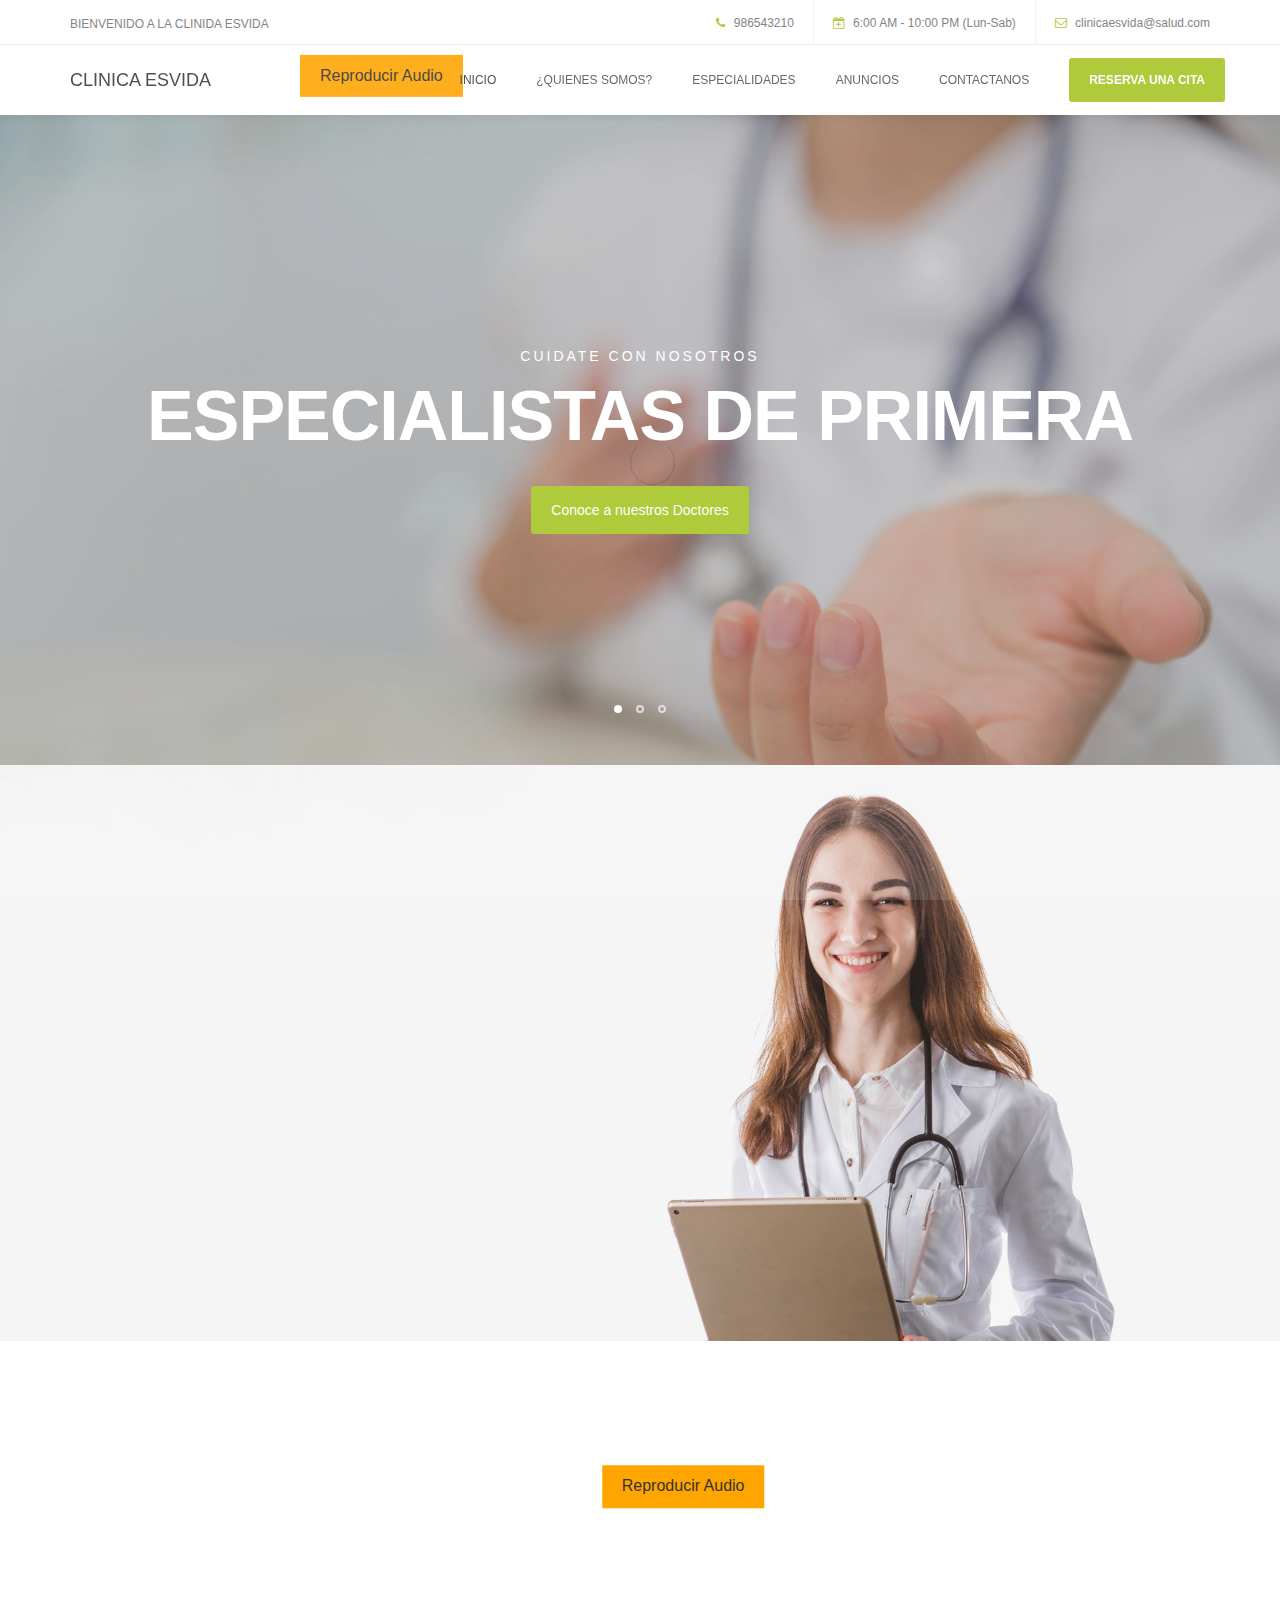
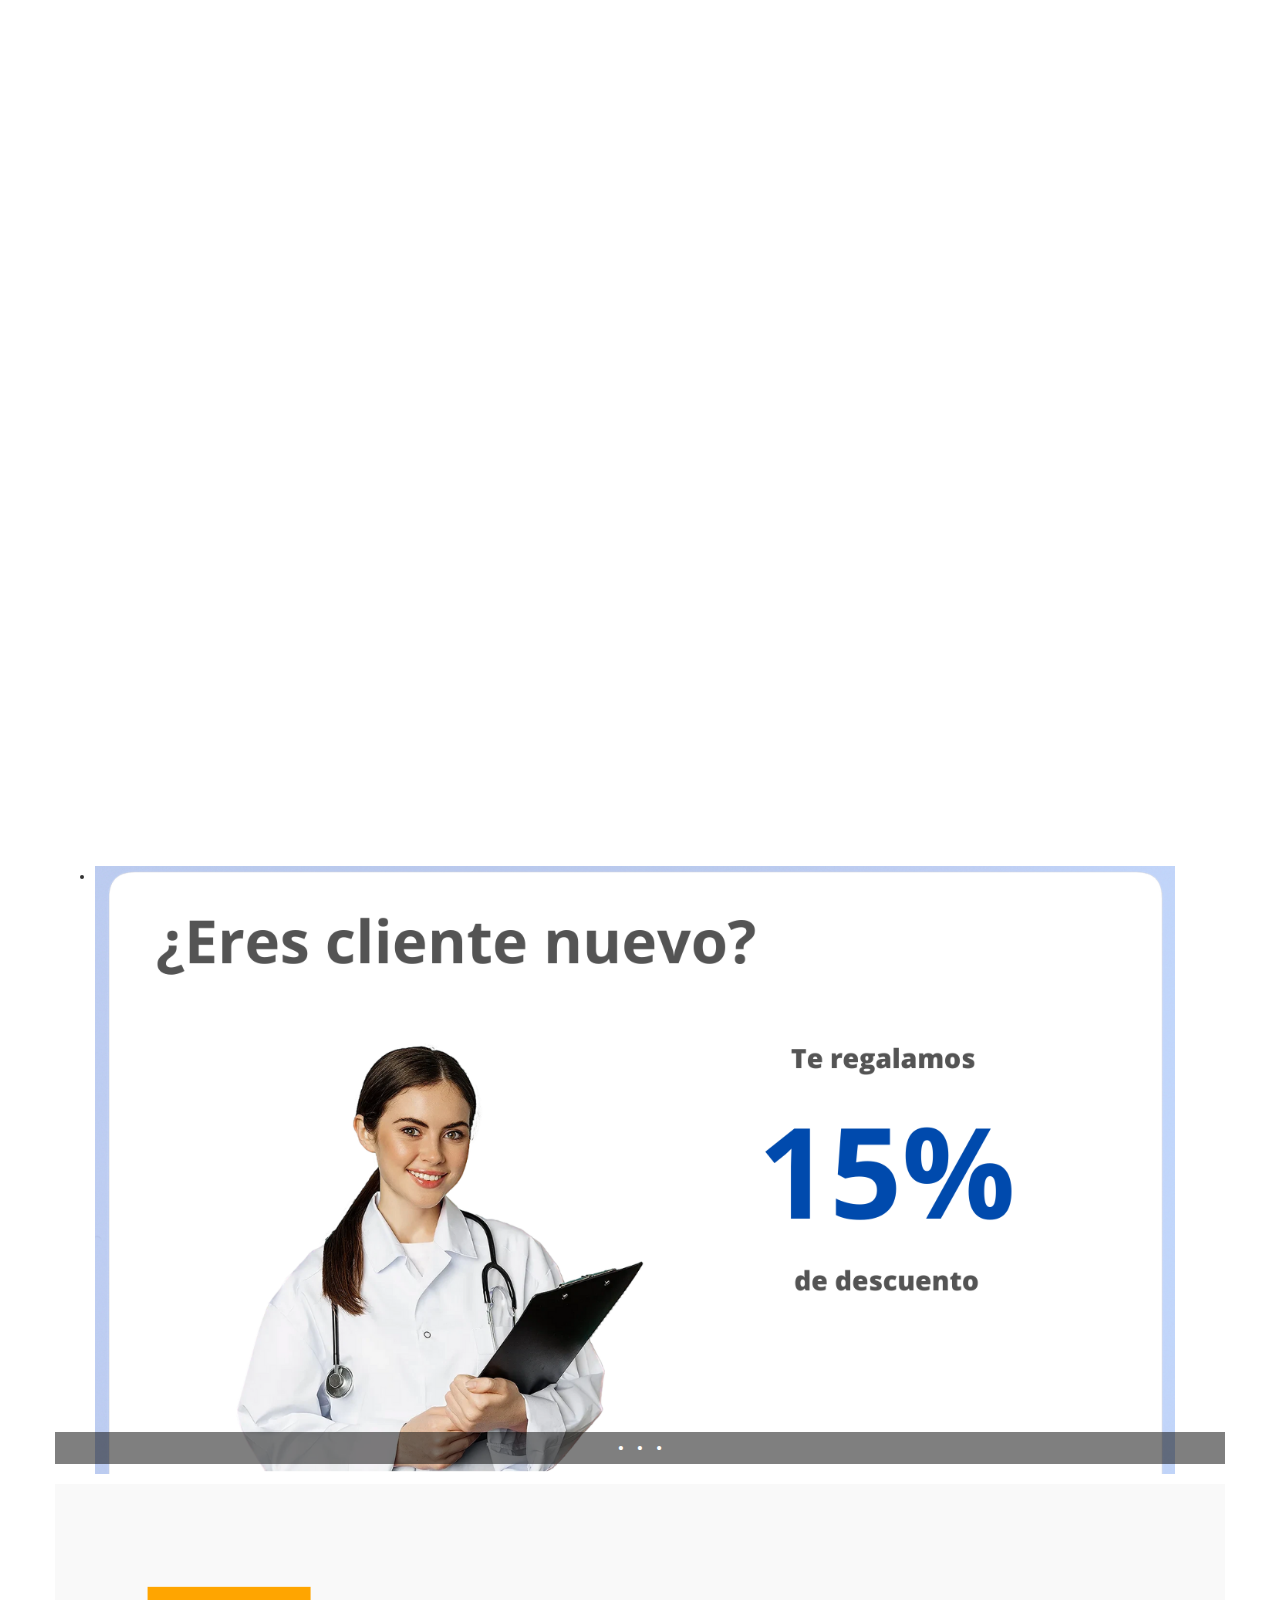
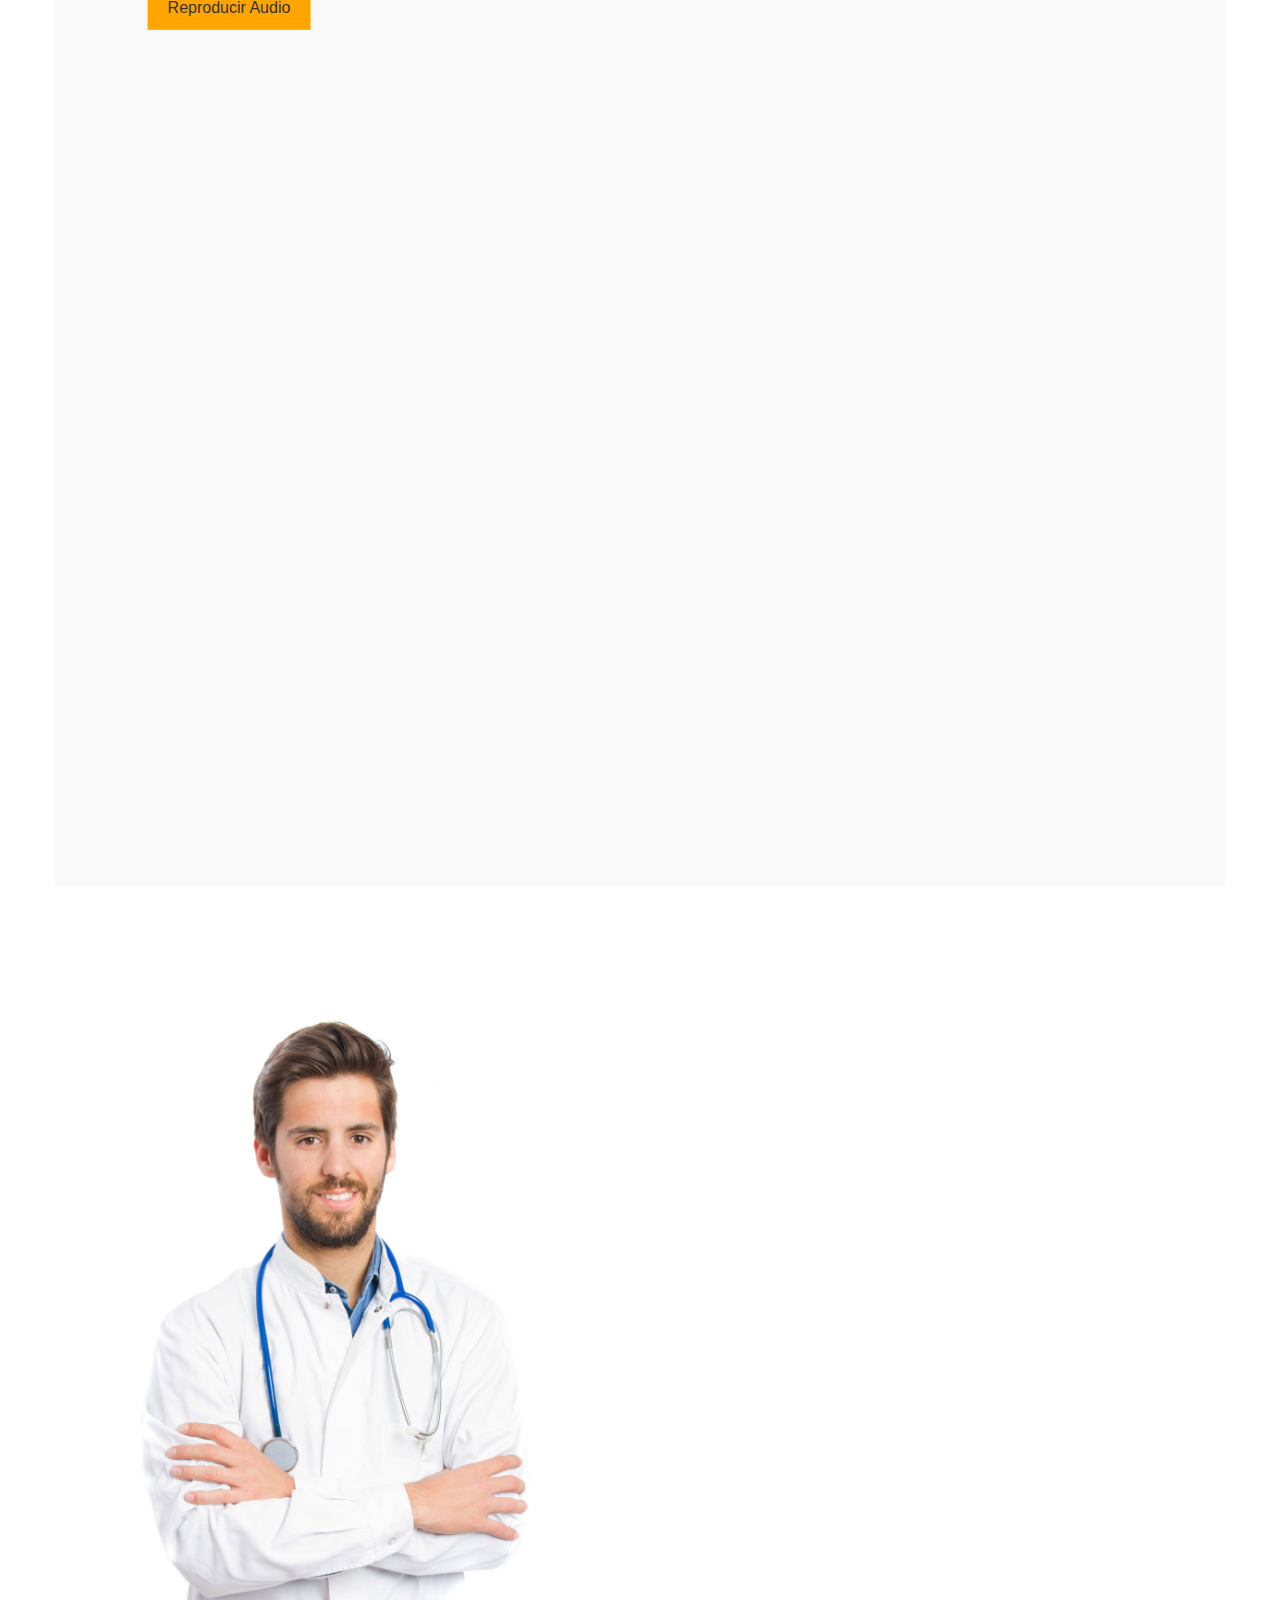
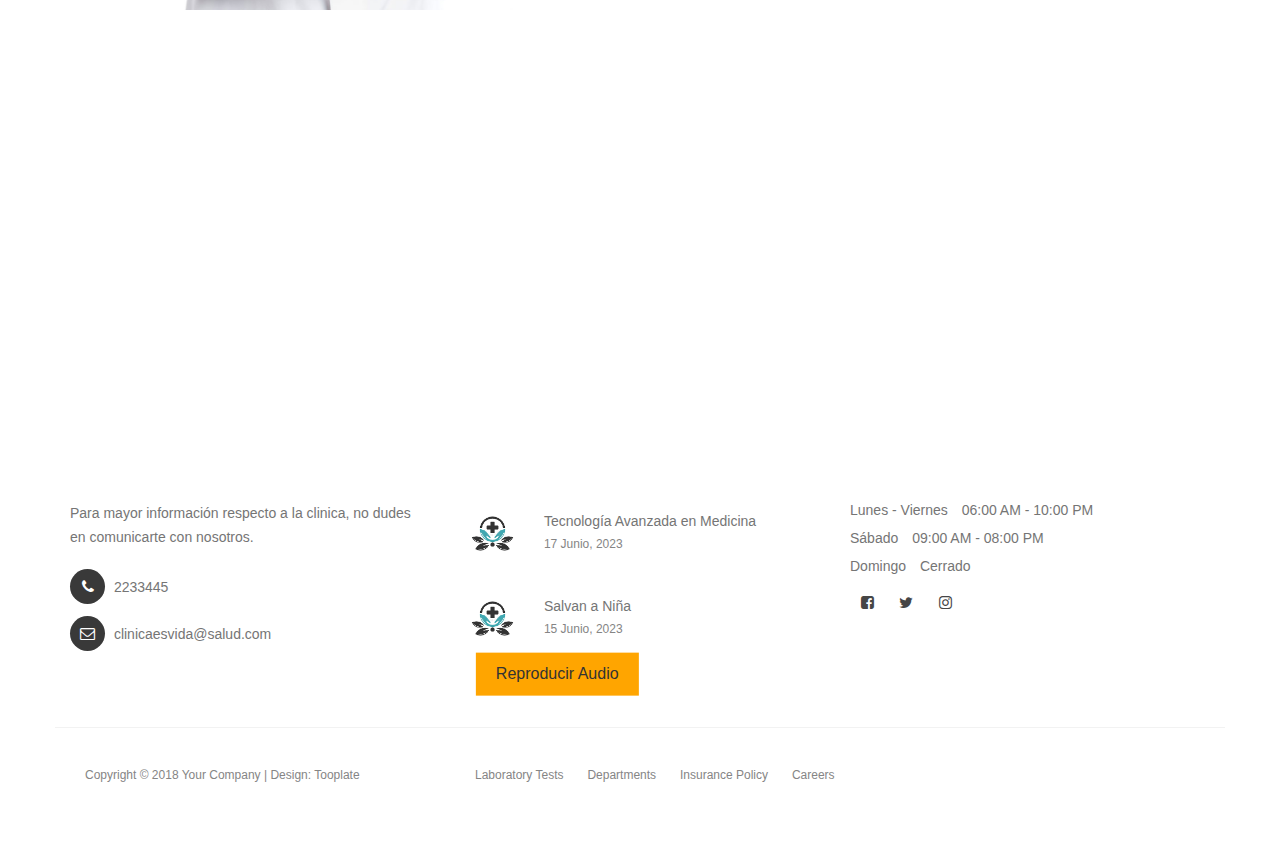
<file: index.html>
<!DOCTYPE html>
<html lang="en">
<head>

     
     <title>CLINICA ESVIDA</title>

     <meta charset="UTF-8">
     <meta http-equiv="X-UA-Compatible" content="IE=Edge">
     <meta name="description" content="">
     <meta name="keywords" content="">
     <meta name="author" content="Tooplate">
     <meta name="viewport" content="width=device-width, initial-scale=1, maximum-scale=1">

     <link rel="stylesheet" href="css/bootstrap.min.css">
     <link rel="stylesheet" href="css/font-awesome.min.css">
     <link rel="stylesheet" href="css/animate.css">
     <link rel="stylesheet" href="css/owl.carousel.css">
     <link rel="stylesheet" href="css/owl.theme.default.min.css">

     <!-- MAIN CSS -->
     <link rel="stylesheet" href="css/tooplate-style.css">
     <link rel="stylesheet" href="css/slideS.css">

     
    <!-- Google tag (gtag.js) -->
<script async src="https://www.googletagmanager.com/gtag/js?id=G-5SMMHBLYCR"></script>
<script>
  window.dataLayer = window.dataLayer || [];
  function gtag(){dataLayer.push(arguments);}
  gtag('js', new Date());

  gtag('config', 'G-5SMMHBLYCR');
</script>

</head>
<body id="top" data-spy="scroll" data-target=".navbar-collapse" data-offset="50">

     <!-- PRE LOADER -->
     <section class="preloader">
          <div class="spinner">

               <span class="spinner-rotate"></span>
               
          </div>
     </section>


     <!-- HEADER -->
     <header>
          <div class="container">
               <div class="row">

                    <div class="col-md-4 col-sm-5">
                         <p>BIENVENIDO A LA CLINIDA ESVIDA</p>
                    </div>
                         
                    <div class="col-md-8 col-sm-7 text-align-right">
                         <span class="phone-icon"><i class="fa fa-phone"></i> 986543210</span>
                         <span class="date-icon"><i class="fa fa-calendar-plus-o"></i> 6:00 AM - 10:00 PM (Lun-Sab)</span>
                         <span class="email-icon"><i class="fa fa-envelope-o"></i> <a href="#">clinicaesvida@salud.com</a></span>
                    </div>

               </div>
          </div>
     </header>


     <!-- MENU -->
     <section class="navbar navbar-default navbar-static-top" role="navigation">
          <div class="container">

               <div class="navbar-header">
                    <button class="navbar-toggle" data-toggle="collapse" data-target=".navbar-collapse">
                         <span class="icon icon-bar"></span>
                         <span class="icon icon-bar"></span>
                         <span class="icon icon-bar"></span>
                    </button>

                    <!-- lOGO TEXT HERE -->
                    <a href="index2.html" class="navbar-brand">CLINICA ESVIDA</a>
                    <button class="audio-button1" onclick="toggleAudio('audio1')">Reproducir Audio</button>
     <audio id="audio1" src="Audios/audio3.mp3"></audio>
      <script>
        function toggleAudio(audioId) {
            var audio = document.getElementById(audioId);
            
            if (audio.paused) {
                audio.play();
            } else {
                audio.pause();
            }
        }
    </script>
     <style>
        .audio-button1 {
            padding: 10px 20px;
            font-size: 16px;
            background-color: orange;
            border: none;
            cursor: pointer;
            position: absolute;
            top: -5%;
            left: 5%;
            transform: translate(+145%, +30%);

        }
    </style>
               </div>
                
               <!-- MENU LINKS -->
               <div class="collapse navbar-collapse">
                    <ul class="nav navbar-nav navbar-right">
                         <li><a href="#top" class="smoothScroll">INICIO</a></li>
                         <li><a href="#about" class="smoothScroll">¿QUIENES SOMOS?</a></li>
                         <li><a href="#team" class="smoothScroll">ESPECIALIDADES</a></li>
                         <li><a href="#news" class="smoothScroll">ANUNCIOS</a></li>
                         <li><a href="#google-map" class="smoothScroll">CONTACTANOS</a></li>
                         <li class="appointment-btn"><a href="#appointment">RESERVA UNA CITA</a></li>
                    </ul>
               </div>

          </div>
     </section>


     <!-- HOME -->
     <section id="home" class="slider" data-stellar-background-ratio="0.5">
          <div class="container">
               <div class="row">

                         <div class="owl-carousel owl-theme">
                              <div class="item item-first">
                                   <div class="caption">
                                        <div class="col-md-offset-1 col-md-10">
                                             <h3>CUIDATE CON NOSOTROS</h3>
                                             <h1>ESPECIALISTAS DE PRIMERA</h1>
                                             <a href="#team" class="section-btn btn btn-default smoothScroll">Conoce a nuestros Doctores</a>
                                        </div>
                                   </div>
                              </div>

                              <div class="item item-second">
                                   <div class="caption">
                                        <div class="col-md-offset-1 col-md-10">
                                             <h3>TU MEJOR OPCION</h3>
                                             <h1>CLINICA ESVIDA</h1>
                                             <a href="#about" class="section-btn btn btn-default btn-gray smoothScroll">Sobre Nosotros</a>
                                        </div>
                                   </div>
                              </div>

                              <div class="item item-third">
                                   <div class="caption">
                                        <div class="col-md-offset-1 col-md-10">
                                             <h3>¿TIENES ALGUNA DUDA?</h3>
                                             <h1>ENTÉRATE CON NOSOTROS</h1>
                                             <a href="#news" class="section-btn btn btn-default btn-blue smoothScroll">ANUNCIOS</a>
                                        </div>
                                   </div>
                              </div>
                         </div>

               </div>
          </div>
     </section>


     <!-- ABOUT -->
     
     <section id="about">
          <div class="container">
               <div class="row">

                    <div class="col-md-6 col-sm-6">
                         <div class="about-info">
                              <h2 class="wow fadeInUp" data-wow-delay="0.6s">BIENVENIDO A LA <br> CLINICA ESVIDA</h2>
                              <div class="wow fadeInUp" data-wow-delay="0.8s">
                                   <p>La Clinica ESVIDA es una de las mejores clínicas del país y se encuentra a su disposición para antenderlo ante cualquier problema de salud que pueda tener usted o su familia.</p>
                                   <p>Además contamos con doctores especializados para brindar una mejor atención.</p>
                                   <button class="audio-button2" onclick="toggleAudio('audio2')">Reproducir Audio</button>
                                   <audio id="audio2" src="Audios/audio4.mp3"></audio>
                                    <script>
                                      function toggleAudio(audioId) {
                                          var audio = document.getElementById(audioId);
                                          
                                          if (audio.paused) {
                                              audio.play();
                                          } else {
                                              audio.pause();
                                          }
                                      }
                                  </script>
                                   <style>
                                      .audio-button2 {
                                          padding: 10px 20px;
                                          font-size: 16px;
                                          background-color: orange;
                                          border: none;
                                          cursor: pointer;
                                          position: absolute;
                                          top: -10%;
                                          left: 10%;
                                          transform: translate(-35%, +370%);
                                      }
                              
                                  </style>
                              </div>
                         </div>
                    </div>
                    
               </div>
          </div>
     </section>


     <!-- ESPECIALIDADES -->
     <section id="team" data-stellar-background-ratio="1">
          <div class="container">
               <div class="row">

                    <div class="col-md-6 col-sm-6">
                         <div class="about-info">
                              <h2 class="wow fadeInUp" data-wow-delay="0.1s">ESPECIALIDADES</h2>
                         </div>
                         <button class="audio-button3" onclick="toggleAudio('audio3')">Reproducir Audio</button>
     <audio id="audio3" src="Audios/audio5.mp3"></audio>
      <script>
        function toggleAudio(audioId) {
            var audio = document.getElementById(audioId);
            
            if (audio.paused) {
                audio.play();
            } else {
                audio.pause();
            }
        }
    </script>
     <style>
        .audio-button3 {
            padding: 10px 20px;
            font-size: 16px;
            background-color: orange;
            border: none;
            cursor: pointer;
            position: absolute;
            top: -10%;
            left: 10%;
            transform: translate(+300%, +80%);
        }

    </style>
                    </div>

                    <div class="clearfix"></div>

                    <div class="col-md-4 col-sm-6">
                         <div class="team-thumb wow fadeInUp" data-wow-delay="0.2s">
                              <img src="images/cardiologia.jpg" class="img-responsive" alt="">

                                   <div class="team-info">
                                        <h3>CARDIOLOGIA</h3>
                                        <p>Dr. Juan López</p>
                                        <div class="team-contact-info">
                                             <p><i class="fa fa-phone"></i> 987654321</p>
                                             <p><i class="fa fa-envelope-o"></i> <a href="#">juanlopez@clinicaesvida.com</a></p>
                                        </div>
                                        <!--<ul class="social-icon">
                                             <li><a href="#" class="fa fa-linkedin-square"></a></li>
                                             <li><a href="#" class="fa fa-envelope-o"></a></li>
                                        </ul>-->
                                   </div>

                         </div>
                    </div>

                    <div class="col-md-4 col-sm-6">
                         <div class="team-thumb wow fadeInUp" data-wow-delay="0.4s">
                              <img src="images/pediatria.jpg" class="img-responsive" alt="">

                                   <div class="team-info">
                                        <h3>PEDIATRIA</h3>
                                        <p>Dra. Carmen López</p>
                                        <div class="team-contact-info">
                                             <p><i class="fa fa-phone"></i> 987654322</p>
                                             <p><i class="fa fa-envelope-o"></i> <a href="#">carmenlopez@clinicaesvida.com</a></p>
                                        </div>
                                        <!--<ul class="social-icon">
                                             <li><a href="#" class="fa fa-facebook-square"></a></li>
                                             <li><a href="#" class="fa fa-envelope-o"></a></li>
                                             <li><a href="#" class="fa fa-flickr"></a></li>
                                        </ul>-->
                                        
                                   </div>

                         </div>
                    </div>

                    <div class="col-md-4 col-sm-6">
                         <div class="team-thumb wow fadeInUp" data-wow-delay="0.6s">
                              <img src="images/odontologia.jpg" class="img-responsive" alt="">

                                   <div class="team-info">
                                        <h3>ODONTOLOGIA</h3>
                                        <p>Dra. Andrea López</p>
                                        <div class="team-contact-info">
                                             <p><i class="fa fa-phone"></i> 987654323</p>
                                             <p><i class="fa fa-envelope-o"></i> <a href="#">andrealopez@clinicaesvida.com</a></p>
                                        </div>
                                        <!--<ul class="social-icon">
                                             <li><a href="#" class="fa fa-twitter"></a></li>
                                             <li><a href="#" class="fa fa-envelope-o"></a></li>
                                        </ul>-->
                                   </div>

                         </div>
                    </div>
                    
               </div>
          </div>
     </section>



<!--PROMOCIONES-->

          <div class="container">
               <div class="row">

                    <div class="col-md-12 col-sm-12">
                         <!-- SECTION TITLE -->
                         <div class="section-title wow fadeInUp" data-wow-delay="0.1s">
                              <h2>PROMOCIONES</h2>
                         </div>
                    </div>

          <div class="wrapperS">
               <div class="sliderS" id="slider">
                     <ul class="slidesS">
                      <li class="slideS" id="slide1">
                          <a href="#">
                            <img src="images/prom1.png" alt="photo 1">
                          </a>
                      </li>
                     <li class="slideS" id="slide2">
                          <a href="#">
                            <img src="images/prom2.jpg" alt="photo 2">
                          </a>
                      </li>
                     <li class="slideS" id="slide3">
                          <a href="#">
                            <img src="images/prom3.jpg" alt="photo 3">
                          </a>
                     </li>
                     <li class="slideS">
                          <a href="#">
                          <img src="images/prom1.png" alt="photo 1">
                          </a>
                     </li>
                    </ul>
                    <ul class="sliderS-controlerS">
                         <li><a href="#slide1">&bullet;</a></li>
                         <li><a href="#slide2">&bullet;</a></li>
                         <li><a href="#slide3">&bullet;</a></li>
                    </ul>
               </div>
          </div>




     <!-- NEWS // ANUNCIOS-->
     <section id="news" data-stellar-background-ratio="2.5">
          <div class="container">
               <div class="row">

                    <div class="col-md-12 col-sm-12">
                         <!-- SECTION TITLE -->
                         <div class="section-title wow fadeInUp" data-wow-delay="0.1s">
                              <h2>ANUNCIOS</h2>

                         </div>
                         <button class="audio-button4" onclick="toggleAudio('audio4')">Reproducir Audio</button>
     <audio id="audio4" src="Audios/audio6.mp3"></audio>
      <script>
        function toggleAudio(audioId) {
            var audio = document.getElementById(audioId);
            
            if (audio.paused) {
                audio.play();
            } else {
                audio.pause();
            }
        }
    </script>
     <style>
        .audio-button4 {
            padding: 10px 20px;
            font-size: 16px;
            background-color: orange;
            border: none;
            cursor: pointer;
            position: absolute;
            top: -10%;
            left: 10%;
            transform: translate(-15%, +30%);
        }

    </style>
                    </div>

                    <div class="col-md-4 col-sm-6">
                         <!-- NEWS THUMB -->
                         <div class="news-thumb wow fadeInUp" data-wow-delay="0.4s">
                              <a href="news-detail.html">
                                   <img src="images/anuncio1.jpg" class="img-responsive" alt="">
                              </a>
                              <div class="news-info">
                                   <span>10 Junio, 2023</span>
                                   <h3><a href="news-detail.html">ESVIDA: médicos salvan a bebé que nació con raras malformaciones en el corazón.</a></h3>
                                   <p>Una bebé chiclayana que nació con un conjunto de malformaciones cardíacas complejas 
                                        y fue intervenida a los 17 días de nacida. Tras dos meses internada, la paciente volvió a estar junto a su familia.</p>
                                   <div class="author">
                                        <img src="images/logo.png" class="img-responsive" alt="">
                                        <div class="author-info">
                                             <h5>Jorge Meza</h5>
                                             <p>Médico Principal</p>
                                        </div>
                                   </div>
                              </div>
                         </div>
                    </div>

                    <div class="col-md-4 col-sm-6">
                         <!-- NEWS THUMB -->
                         <div class="news-thumb wow fadeInUp" data-wow-delay="0.6s">
                              <a href="news-detail.html">
                                   <img src="images/anuncio2.jpg" class="img-responsive" alt="">
                              </a>
                              <div class="news-info">
                                   <span>12 Junio, 2023</span>
                                   <h3><a href="news-detail.html">Médicos de la Clínica ESVIDA realizan operaciones complejas con neuronavegador</a></h3>
                                   <p>Especialistas del servicio Neurocirugía de la Clínica ESVIDA le devolvieron calidad de vida a dos pacientes que se encontraban en alto riesgo.</p>
                                   <div class="author">
                                        <img src="images/logo.png" class="img-responsive" alt="">
                                        <div class="author-info">
                                             <h5>Camilo Tovar</h5>
                                             <p>Neurocirujano Principal</p>
                                        </div>
                                   </div>
                              </div>
                         </div>
                    </div>

                    <div class="col-md-4 col-sm-6">
                         <!-- NEWS THUMB -->
                         <div class="news-thumb wow fadeInUp" data-wow-delay="0.8s">
                              <a href="news-detail.html">
                                   <img src="images/anuncio3.jpg" class="img-responsive" alt="">
                              </a>
                              <div class="news-info">
                                   <span>15 Junio, 2023</span>
                                   <h3><a href="news-detail.html">La Libertad: especialistas de la Clínica ESVIDA salvan la vida a padre de familia que sufrió infarto</a></h3>
                                   <p>Médicos especialistas en cardiología de la Clínica ESVIDA , salvaron la vida a J.S.D, 
                                        un paciente de 50 años, que llegó con un cuadro de paro de miocardio con elevación del segmento ST.</p>
                                   <div class="author">
                                        <img src="images/logo.png" class="img-responsive" alt="">
                                        <div class="author-info">
                                             <h5>Carlos Lino</h5>
                                             <p>Cardiólogo</p>
                                        </div>
                                   </div>
                              </div>
                         </div>
                    </div>

               </div>
          </div>
     </section>


     <!-- RESERVAR UNA CITA -->
     <section id="appointment" data-stellar-background-ratio="3">
          <div class="container">
               <div class="row">

                    <div class="col-md-6 col-sm-6">
                         <img src="images/appointment-image.jpg" class="img-responsive" alt="">
                    </div>

                    <div class="col-md-6 col-sm-6">
                         <!-- CONTACT FORM HERE -->
                         <form id="appointment-form" role="form" method="post" action="#">

                              <!-- SECTION TITLE -->
                              <div class="section-title wow fadeInUp" data-wow-delay="0.4s">
                                   <h2>RESERVA UNA CITA</h2>
                                   <button1 class="audio-button5" onclick="toggleAudio('audio5')">Reproducir Audio</button1>
     <audio id="audio5" src="Audios/audio7.mp3"></audio>
      <script>
        function toggleAudio(audioId) {
            var audio = document.getElementById(audioId);
            
            if (audio.paused) {
                audio.play();
            } else {
                audio.pause();
            }
        }
    </script>
     <style>
        .audio-button5 {
            padding: 10px 20px;
            font-size: 16px;
            background-color: orange;
            border: none;
            cursor: pointer;
            position: absolute;
            top: -10%;
            left: 10%;
            transform: translate(-190%, +30%);
        }

    </style>

                              </div>

                              <div class="wow fadeInUp" data-wow-delay="0.8s">
                                   <div class="col-md-6 col-sm-6">
                                        <label for="name">Nombre</label>
                                        <input type="text" class="form-control" id="name" name="name" placeholder="Nombre Completo">
                                   </div>

                                   <div class="col-md-6 col-sm-6">
                                        <label for="email">Correo Electrónico</label>
                                        <input type="email" class="form-control" id="email" name="email" placeholder="Correo Electrónico">
                                   </div>

                                   <div class="col-md-6 col-sm-6">
                                        <label for="date">Seleccione Fecha</label>
                                        <input type="date" name="Fecha" value="" class="form-control">
                                   </div>

                                   <div class="col-md-6 col-sm-6">
                                        <label for="select">Seleccione Especialidad</label>
                                        <select class="form-control">
                                             <option>   </option>
                                             <option>Odontología</option>
                                             <option>Pediatría</option>
                                             <option>Cardiología</option>
                                             
                                        </select>
                                   </div>

                                   <div class="col-md-12 col-sm-12">
                                        <label for="telephone">Número de Telefóno</label>
                                        <input type="tel" class="form-control" id="phone" name="phone" placeholder="Número de Telefóno">
                                        <label for="Message">Comentario Adicional</label>
                                        <textarea class="form-control" rows="5" id="message" name="message" placeholder="Mensaje"></textarea>
                                        <button type="submit" class="form-control" id="cf-submit" name="submit">ENVIAR</button>
                                   </div>
                              </div>
                        </form>
                    </div>

               </div>
          </div>
     </section>


     <!-- GOOGLE MAP -->
     <section id="google-map">
     <iframe src="https://www.google.com/maps/embed?pb=!1m18!1m12!1m3!1d31211.597617575753!2d-77.12084233760832!3d-12.08133589354438!2m3!1f0!2f0!3f0!3m2!1i1024!2i768!4f13.1!3m3!1m2!1s0x9105c929110e4d43%3A0xd92ee59b2c139308!2sClinica%20San%20Miguel!5e0!3m2!1ses-419!2spe!4v1686925813830!5m2!1ses-419!2spe" width="100%" height="350" style="border:0;" allowfullscreen="" loading="lazy" referrerpolicy="no-referrer-when-downgrade"></iframe>
     </section>           


     <!-- FOOTER -->
     <footer data-stellar-background-ratio="5">
          <div class="container">
               <div class="row">

                    <div class="col-md-4 col-sm-4">
                         <div class="footer-thumb"> 
                              <h4 class="wow fadeInUp" data-wow-delay="0.4s">Información de Contacto</h4>
                              <p>Para mayor información respecto a la clinica, no dudes en comunicarte con nosotros.</p>

                              <div class="contact-info">
                                   <p><i class="fa fa-phone"></i> 2233445</p>
                                   <p><i class="fa fa-envelope-o"></i> <a href="#">clinicaesvida@salud.com</a></p>
                              </div>
                         </div>
                    </div>

                    <div class="col-md-4 col-sm-4"> 
                         <div class="footer-thumb"> 
                              <h4 class="wow fadeInUp" data-wow-delay="0.4s">Últimas Noticias</h4>
                              <div class="latest-stories">
                                   <div class="stories-image">
                                        <a href="#"><img src="images/logo.png" class="img-responsive" alt=""></a>
                                   </div>
                                   <div class="stories-info">
                                        <a href="#"><h5>Tecnología Avanzada en Medicina</h5></a>
                                        <span>17 Junio, 2023</span>
                                   </div>
                              </div>

                              <div class="latest-stories">
                                   <div class="stories-image">
                                        <a href="#"><img src="images/logo.png" class="img-responsive" alt=""></a>
                                   </div>
                                   <div class="stories-info">
                                        <a href="#"><h5>Salvan a Niña</h5></a>
                                        <span>15 Junio, 2023</span>

                                   </div>
                                   <button class="audio-button6" onclick="toggleAudio('audio6')">Reproducir Audio</button>
     <audio id="audio6" src="Audios/audio8.mp3"></audio>
      <script>
        function toggleAudio(audioId) {
            var audio = document.getElementById(audioId);
            
            if (audio.paused) {
                audio.play();
            } else {
                audio.pause();
            }
        }
    </script>
     <style>
        .audio-button6 {
            padding: 10px 20px;
            font-size: 16px;
            background-color: orange;
            border: none;
            cursor: pointer;
            position: absolute;
            top: -10%;
            left: 10%;
            transform: translate(-5%, +550%);
        }

    </style>
                              </div>
                         </div>
                    </div>

                    <div class="col-md-4 col-sm-4"> 
                         <div class="footer-thumb">
                              <div class="opening-hours">
                                   <h4 class="wow fadeInUp" data-wow-delay="0.4s">Horas de Atención</h4>
                                   <p>Lunes - Viernes <span>06:00 AM - 10:00 PM</span></p>
                                   <p>Sábado <span>09:00 AM - 08:00 PM</span></p>
                                   <p>Domingo <span>Cerrado</span></p>
                              </div> 

                              <ul class="social-icon">
                                   <li><a href="#https://www.facebook.com/" class="fa fa-facebook-square" attr="facebook icon"></a></li>
                                   <li><a href="#https://twitter.com/" class="fa fa-twitter"></a></li>
                                   <li><a href="#https://www.instagram.com/" class="fa fa-instagram"></a></li>
                              </ul>
                         </div>
                    </div>

                    <div class="col-md-12 col-sm-12 border-top">
                         <div class="col-md-4 col-sm-6">
                              <div class="copyright-text"> 
                                   <p>Copyright &copy; 2018 Your Company 
                                   
                                   | Design: Tooplate</p>
                              </div>
                         </div>
                         <div class="col-md-6 col-sm-6">
                              <div class="footer-link"> 
                                   <a href="#">Laboratory Tests</a>
                                   <a href="#">Departments</a>
                                   <a href="#">Insurance Policy</a>
                                   <a href="#">Careers</a>
                              </div>
                         </div>
                         <div class="col-md-2 col-sm-2 text-align-center">
                              <div class="angle-up-btn"> 
                                  <a href="#top" class="smoothScroll wow fadeInUp" data-wow-delay="1.2s"><i class="fa fa-angle-up"></i></a>
                              </div>
                         </div>   
                    </div>
                    
               </div>
          </div>
     </footer>

     <!-- SCRIPTS -->
     <script src="js/jquery.js"></script>
     <script src="js/bootstrap.min.js"></script>
     <script src="js/jquery.sticky.js"></script>
     <script src="js/jquery.stellar.min.js"></script>
     <script src="js/wow.min.js"></script>
     <script src="js/smoothscroll.js"></script>
     <script src="js/owl.carousel.min.js"></script>
     <script src="js/custom.js"></script>

</body>
</html>
</file>
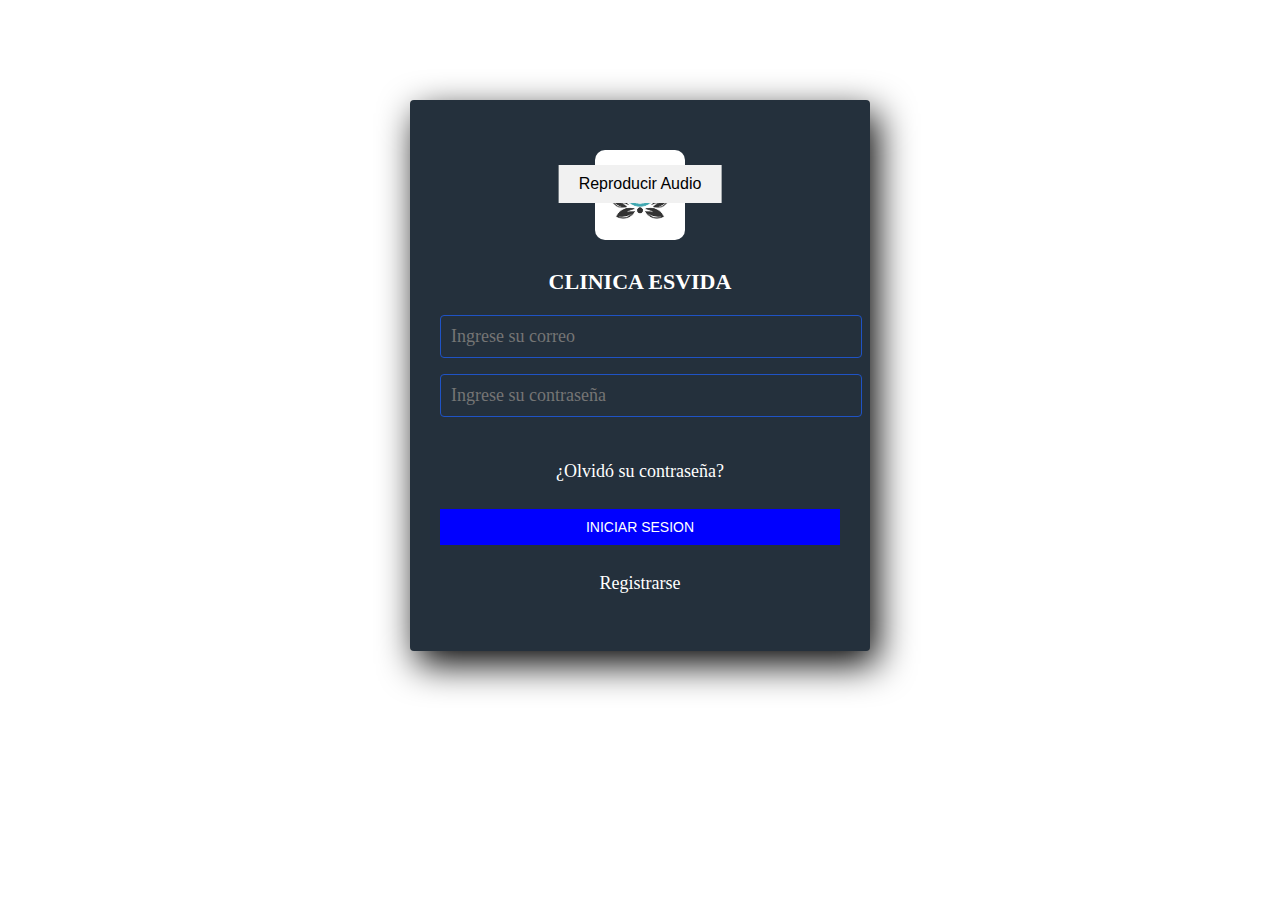
<file: index2.html>
<!DOCTYPE html>
<html lang="en">
<head>
   
    <meta charset="UTF-8">
    <meta http-equiv="X-UA-Compatible" content="IE=edge">
    <meta name="viewport" content="width=device-width, initial-scale=1.0">
    <title>CLINICA ESVIDA LOGIN</title>
    <link rel="stylesheet" href="estilo.css">

   <!-- Google tag (gtag.js) -->
<script async src="https://www.googletagmanager.com/gtag/js?id=G-5SMMHBLYCR"></script>
<script>
  window.dataLayer = window.dataLayer || [];
  function gtag(){dataLayer.push(arguments);}
  gtag('js', new Date());

  gtag('config', 'G-5SMMHBLYCR');
</script>
    
</head>
<body>
    <section class="form-register">
        <img src = "images/logo.png" alt="user-login">
        <h4>CLINICA ESVIDA</h4>
      <input id="correo" class = "controls" type="email" name="correo" placeholder="Ingrese su correo">
      <input id="contraseña" class = "controls" type="password" name="correo" placeholder="Ingrese su contraseña">
      <p><a href="#">¿Olvidó su contraseña?</a></p>
      <button id = "boton" class = "boton" onclick="login()">Iniciar Sesion</button>
      <p><a href="C:\Users\lopez\Desktop\CLININCA HTML\CLINICAESVIDA\index3.html">Registrarse</a>
      </div></p>
    </section>
    <script src="main.js"></script>
    <body>
    <button class="audio-button" onclick="toggleAudio()">
        Reproducir Audio
    </button>

    <audio id="audio" src="Audios/audio2.mp3"></audio>

    <script>
        var audio = document.getElementById("audio");

        function toggleAudio() {
            if (audio.paused) {
                audio.play();
            } else {
                audio.pause();
            }
        }
    </script>
     <style>
        button.audio-button {
            position: absolute;
            top: 50%;
            left: 50%;
            transform: translate(-50%, -750%);
            padding: 10px 20px;
            font-size: 16px;
            background-color: #f1f1f1;
            border: none;
            cursor: pointer;
        }
    </style>
</body>
</body>
</html>
</file>
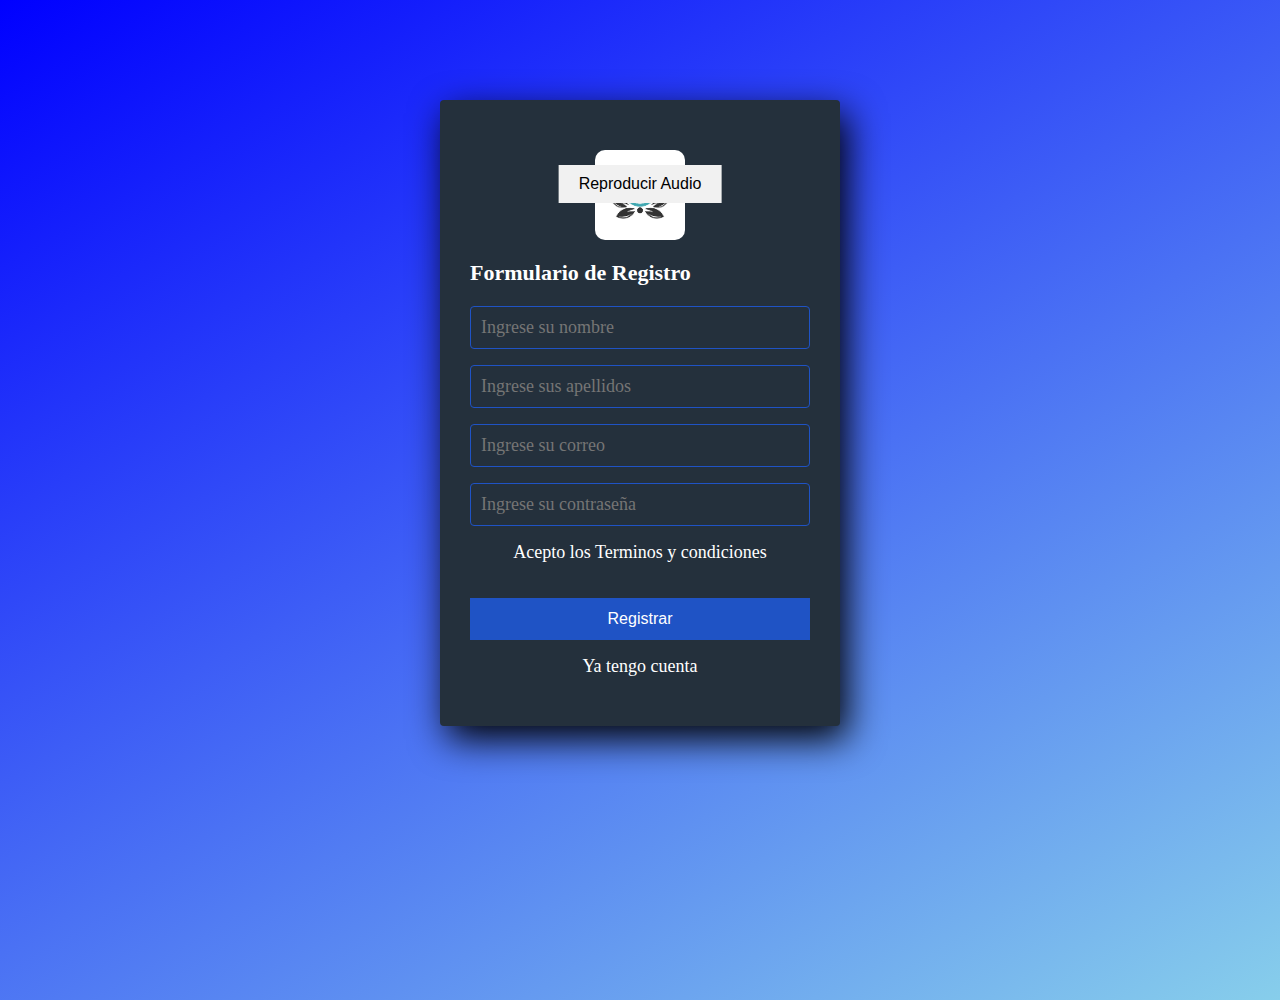
<file: index3.html>
<!DOCTYPE html>
<html lang="en">
<head>
   
    <meta charset="UTF-8">
    <meta http-equiv="X-UA-Compatible" content="IE=edge">
    <meta name="viewport" content="width=device-width, initial-scale=1.0">
    <title>Formulario Registro</title>
    <link rel="stylesheet" href="estilo2.css">

<!-- Google tag (gtag.js) -->
<script async src="https://www.googletagmanager.com/gtag/js?id=G-5SMMHBLYCR"></script>
<script>
  window.dataLayer = window.dataLayer || [];
  function gtag(){dataLayer.push(arguments);}
  gtag('js', new Date());

  gtag('config', 'G-5SMMHBLYCR');
</script>
    
</head>
<body>
    <section class="form-register">
        <img src = "images/logo.png" alt="user-login">
        <h4>Formulario de Registro</h4>
      <input class = "controls" type="text" name="nombres" id="nombres" placeholder="Ingrese su nombre">
      <input class = "controls" type="text" name="apellidos" id="apellidos" placeholder="Ingrese sus apellidos">
      <input class = "controls" type="email" name="correo" id="correo" placeholder="Ingrese su correo">
      <input class = "controls" type="password" name="correo" id="correo" placeholder="Ingrese su contraseña">
      <p>Acepto los <a href="#">Terminos y condiciones</a></p>
      <input class = "botons" type="submit" value="Registrar">
      <p><a href="C:\Users\lopez\Desktop\CLININCA HTML\CLINICAESVIDA\index2.html">Ya tengo cuenta</a>
      </div></p>
      <body>
    <button class="audio-button" onclick="toggleAudio()">
        Reproducir Audio
    </button>

    <audio id="audio" src="Audios/audio1.mp3"></audio>

    <script>
        var audio = document.getElementById("audio");

        function toggleAudio() {
            if (audio.paused) {
                audio.play();
            } else {
                audio.pause();
            }
        }
    </script>
     <style>
        button.audio-button {
            position: absolute;
            top: 50%;
            left: 50%;
            transform: translate(-50%, -750%);
            padding: 10px 20px;
            font-size: 16px;
            background-color: #f1f1f1;
            border: none;
            cursor: pointer;
        }
    </style>
</body>
    </section>
</body>
</html>
</file>
<file: css/tooplate-style.css>
/*

Template 2098 Health

http://www.tooplate.com/view/2098-health

*/

  @import url('https://fonts.googleapis.com/css?family=Poppins:400,500,600');

  body {
    background: #ffffff;
    font-family: 'Poppins', sans-serif;
    overflow-x: hidden;
  }


  /*---------------------------------------
     TYPOGRAPHY              
  -----------------------------------------*/

  h1,h2,h3,h4,h5,h6 {
    font-weight: 600;
    line-height: inherit;
  }

  h1,h2,h3,h4 {
    letter-spacing: -1px;
  }

  h5 {
    font-weight: 500;
  }

  h1 {
    color: #252525;
    font-size: 5em;
  }

  h2 {
    color: #272727;
    font-size: 3em;
    padding-bottom: 10px;
  }

  h3 {
    font-size: 1.8em;
    line-height: 1.2em;
    margin-bottom: 0;
  }

  h4 {
    color: #454545;
    font-size: 1.8em;
    padding-bottom: 2px;
  }

  h6 {
    letter-spacing: 0;
    font-weight: normal;
  }

  p {
    color: #757575;
    font-size: 14px;
    font-weight: normal;
    line-height: 24px;
  }


  /*---------------------------------------
     GENERAL               
  -----------------------------------------*/

  html{
    -webkit-font-smoothing: antialiased;
  }

  a {
    color: #252525;
    -webkit-transition: 0.5s;
    transition: 0.5s;
    text-decoration: none !important;
  }

  a:hover, a:active, a:focus {
    color: #a5c422;
    outline: none;
  }

  ::-webkit-scrollbar{
    width: 8px;
    height: 8px;
  }

  ::-webkit-scrollbar-thumb {
    cursor: pointer;
    background: #000000;
  }

  .section-title {
    padding-bottom: 20px;
  }

  .section-title h2 {
    margin-top: 0;
  }

  .section-btn {
    background: #a5c422;
    border: 0;
    border-radius: 3px;
    color: #ffffff;
    font-size: inherit;
    font-weight: 500;
    padding: 14px 20px;
    transition: transform 0.1s ease-in;
    transform: translateX(0);
  }

  .section-btn:hover {
    transform: translateY(-5px);
  }

  .text-align-right {
    text-align: right;
  }

  .text-align-center {
    text-align: center;
  }

  .border-top {
    border-top: 1px solid #f2f2f2;
    margin-top: 4em;
    padding-top: 2.5em;
  }

  .btn-gray {
    background: #393939;
  }

  .btn-blue {
    background: #4267b2;
  }

  .news-thumb {
    background: #ffffff;
    border-radius: 10px;
  }
  .news-thumb img {
    border-radius: 10px 10px 0 0;
  }

  .news-info {
    padding: 30px;
    text-align: left;
  }
  .news-info span {
    display: block;
    letter-spacing: 0.5px;
  }
  .news-info h3 {
    margin-top: 10px;
    margin-bottom: 10px;
  }

  .author {
    border-top: 1px solid #f0f0f0;
    padding-top: 1.5em;
    margin-top: 2em;
  }
  .author img,
  .author .author-info {
    display: inline-block;
    vertical-align: top;
  }
  .author-info h5 {
    margin-bottom: 0;
  }
  .author img {
    border-radius: 100%;
    width: 50px;
    height: 50px;
    margin-right: 10px;
  }


  #about, #team, #news,
  #news-detail {
    position: relative;
    padding-top: 100px;
    padding-bottom: 100px;
  }

  #news, #service {
    text-align: center;
  }

  #google-map {
    line-height: 0;
    margin: 0;
    padding: 0;
  }


  /*---------------------------------------
       PRE LOADER              
  -----------------------------------------*/

  .preloader {
    position: fixed;
    top: 0;
    left: 0;
    width: 100%;
    height: 100%;
    z-index: 99999;
    display: flex;
    flex-flow: row nowrap;
    justify-content: center;
    align-items: center;
    background: none repeat scroll 0 0 #ffffff;
  }

  .spinner {
    border: 1px solid transparent;
    border-radius: 3px;
    position: relative;
  }

  .spinner:before {
    content: '';
    box-sizing: border-box;
    position: absolute;
    top: 50%;
    left: 50%;
    width: 45px;
    height: 45px;
    margin-top: -10px;
    margin-left: -10px;
    border-radius: 50%;
    border: 1px solid #575757;
    border-top-color: #ffffff;
    animation: spinner .9s linear infinite;
  }

  @-webkit-@keyframes spinner {
    to {transform: rotate(360deg);}
  }

  @keyframes spinner {
    to {transform: rotate(360deg);}
  }



  /*---------------------------------------
      MENU              
  -----------------------------------------*/

  header {
    background: #ffffff;
    border-bottom: 1px solid #f2f2f2;
    display: flex;
    height: 45px;
  }

  header .col-md-8 {
    padding-right: 0;
  }

  header p,
  header span {
    font-size: 12px;
    line-height: 24px;
    padding-top: 12px;
  }

  header a,
  header span {
    color: #747474;
  }

  header span {
    font-weight: 500;
    display: inline-block;
    padding: 11px 15px;
  }

  header span.date-icon {
    border-left: 1px solid #f2f2f2;
    border-right: 1px solid #f2f2f2;
    padding-right: 19px;
    padding-left: 19px;
  }

  header span i {
    color: #a5c422;
    margin-right: 5px;
  }



  /*---------------------------------------
      MENU              
  -----------------------------------------*/

  .navbar-default {
    background: #ffffff;
    box-shadow: 0 2px 8px rgba(0,0,0,.075);
    border: none;
    margin-bottom: 0;
    padding: 10px;
  }

  .navbar-default .navbar-brand {
    color: #393939;
    font-weight: 500;
  }

  .navbar-default .navbar-brand .fa {
    color: #a5c422;
  }

  .navbar-default .navbar-nav li.appointment-btn {
    margin: 3px 0 0 20px;
  }

  .navbar-default .navbar-nav li.appointment-btn a {
    background: #a5c422;
    border-radius: 3px;
    color: #ffffff;
    font-weight: 600;
    padding-top: 12px;
    padding-bottom: 12px;
  }

  .navbar-default .navbar-nav li.appointment-btn a:hover {
    background: #4267b2;
    color: #ffffff !important;
  }

  .navbar-default .navbar-nav li a {
    color: #555555;
    font-size: 12px;
    font-weight: 500;
    padding-right: 20px;
    padding-left: 20px;
    -webkit-transition: all ease-in-out 0.4s;
    transition: all ease-in-out 0.4s;
  }

  .navbar-default .navbar-nav > li a:hover {
    color: #393939 !important;
  }

  .navbar-default .navbar-nav > li > a:hover,
  .navbar-default .navbar-nav > li > a:focus {
    color: #555555;
    background-color: transparent;
  }

  .navbar-default .navbar-nav > .active > a,
  .navbar-default .navbar-nav > .active > a:hover,
  .navbar-default .navbar-nav > .active > a:focus {
    color: #393939;
    background-color: transparent;
  }

  .navbar-default .navbar-toggle {
    border: none;
    padding-top: 10px;
  }

  .navbar-default .navbar-toggle .icon-bar {
    background: #393939;
    border-color: transparent;
  }

  .navbar-default .navbar-toggle:hover,
  .navbar-default .navbar-toggle:focus { 
    background-color: transparent;
  }



  /*---------------------------------------
      HOME              
  -----------------------------------------*/

  #home h1 {
    color: #ffffff;
    padding-bottom: 10px;
    margin-top: 0;
  }

  #home h3 {
    color: #ffffff;
    font-size: 14px;
    font-weight: normal;
    line-height: inherit;
    letter-spacing: 3px;
    text-transform: uppercase;
    margin: 0;
  }

  .slider .container {
    width: 100%;
  }

  .slider .owl-dots {
      position: absolute;
      top: 575px;
      width: 100%;
      justify-content: center;
  }

  .owl-theme .owl-dots .owl-dot span {
    width: 8px;
    height: 8px;
    margin: 5px 7px;
    border: 2px solid #d9d9d9;
    background: transparent;
    display: block;
    -webkit-backface-visibility: visible;
    transition: opacity 200ms ease;
    border-radius: 30px;
  }

  .owl-theme .owl-dots .owl-dot.active span, .owl-theme .owl-dots .owl-dot:hover span {
    background-color: #ffffff;
    border-color: transparent;
  }

  .slider .caption {
    display: flex;
    justify-content: center;
    flex-direction: column;
    text-align: center;
    background-color: rgba(20,20,20,0.2);
    height: 100%;
    color: #fff;
    cursor: e-resize;
  }

  .slider .item {
    background-position: inherit;
    background-repeat: no-repeat;
    background-attachment: local;
    background-size: cover;
    height: 650px;
  }

  .slider .item-first {
    background-image: url(../images/slider1.jpg);
  }

  .slider .item-second {
    background-image: url(../images/slider2.jpg);
  }

  .slider .item-third {
    background-image: url(../images/slider3.jpg);
  }


  /*---------------------------------------
      ABOUT              
  -----------------------------------------*/

  #about {
    background: url('../images/about-bg.jpg') no-repeat top center;
    background-size: cover;
    padding-top: 150px;
    padding-bottom: 150px;
  }

  .profile img,
  .profile figcaption {
    display: inline-block;
    vertical-align: top;
    margin-top: 1em;
  }
  .profile img {
    border-radius: 100%;
    width: 65px;
    height: 65px;
    margin-right: 1em;
  }
  .profile figcaption h3 {
    margin-top: 0;
  }

  #about h6 {
    color: #858585;
    margin: 0;
  }



  /*---------------------------------------
      TEAM MEMBERS              
  -----------------------------------------*/

  .team-thumb {
    background-color: #f9f9f9;
    border-radius: 0 0 10px 10px;
    position: relative;
    overflow: hidden;
    cursor: pointer;
  }

  .team-info {
    padding: 20px 30px 0 30px;
  }

  .team-contact-info {
    border-top: 1px solid #e9e9e9;
    padding-top: 1.2em;
    margin-top: 1.5em;
  }

  .team-contact-info .fa {
    margin-right: 5px;
    display: inline-block;
  }

  .team-contact-info p {
    margin-bottom: 2px;
  }

  .team-contact-info a {
    color: #757575;
  }

  .team-thumb .social-icon li {
    font-weight: 500;
  }

  .team-thumb .social-icon li a {
    background: #ffffff;
    border-radius: 100%;
    font-size: 20px;
    width: 50px;
    height: 50px;
    line-height: 50px;
    margin: 0 2px 0 2px;
  }

  .team-thumb .social-icon {
    opacity: 0;
    transform: translateY(100%);
    transition: 0.5s 0.2s;
    text-align: center;
    position: relative;
    top: 0;
  }

  .team-thumb:hover .social-icon {
    opacity: 1;
    transition-delay: 0.3s;
    transform: translateY(0px);
    top: -22em;
  }



  /*---------------------------------------
     SERVICE              
  -----------------------------------------*/

  #service {
    background: #a5c422;
  }

  #service h2,
  #service h4 {
    color: #ffffff;
  }

  #service p {
    color: #d9d9d9;
  }

  #service .service-thumb {
    padding: 0 22px;
  }

  #service .fa {
    font-size: 50px;
    margin-bottom: 10px;
    background: #ffffff;
    color: #a5c422;
    width: 120px;
    height: 120px;
    line-height: 120px;
    border-radius: 100%;
  }


  /*---------------------------------------
      NEWS             
  -----------------------------------------*/

  #news, #news-detail {
    background: #f9f9f9;
  }

  #news-detail blockquote {
    margin: 30px 0;
  }

  .news-detail-thumb .news-image img {
    border-radius: 10px;
  }

  .news-detail-thumb h3 {
    margin-bottom: 8px;
  }

  .news-image {
    margin-bottom: 30px;
    position: relative;
  }

  .news-image img {
    width: 100%;
  }

  .news-detail-thumb ul {
    margin: 32px 12px 22px 0px;
  }

  .news-detail-thumb ul li {
    list-style: circle;
    font-weight: normal;
    padding: 6px 12px 6px 0px;
  }

  .news-sidebar {
    margin-top: 16px;
  }

  .news-social-share {
    text-align: center;
    padding-top: 22px;
  }

  .news-social-share .btn {
    border-radius: 100px;
    border: none;
    font-size: 10px;
    font-weight: 600;
    margin: 2px 6px;
    padding: 8px 14px;
  }

  .news-social-share .btn-primary {
    background: #3b5998;
  }

  .news-social-share .btn-success {
    background: #1da1f2;
  }

  .news-social-share .btn-danger {
    background: #dd4b39;
  }

  .news-social-share a .fa {
    padding-right: 4px;
  }

  .recent-post {
    padding-top: 2px;
    padding-bottom: 18px;
  }

  .recent-post .media img {
    border-radius: 100%;
    width: 80px;
    height: 80px;
    margin-right: 5px;
  }

  .recent-post .media-heading {
    font-size: 16px;
    font-weight: 500;
    line-height: inherit;
    margin-top: 5px;
  }

  .news-categories {
    margin-top: 8px;
  }

  .news-categories li a {
    color: #2b2b2b;
  }

  .news-ads {
    background: #ffffff;
    border-right: 4px solid #2b2b2b;
    padding: 42px;
    text-align: center;
    margin: 26px 0 26px 0;
  }

  .news-ads.sidebar-ads {
    border-left: 4px solid #2b2b2b;
    border-right: 0px;
  }

  .news-ads h4 {
    font-size: 18px;
  }

  .news-tags h4 {
    padding-bottom: 6px;
  }

  .news-categories li,
  .news-tags li {
    list-style: none;
    display: inline-block;
    margin: 4px;
  }

  .news-tags li a {
    background: #393939;
    border-radius: 50px;
    color: #ffffff;
    display: inline-block;
    font-size: 12px;
    font-weight: 500;
    text-decoration: none;
    float: left;
    min-width: 30px;
    padding: 6px 12px;
    -webkit-transition: all ease-in-out 0.4s;
    transition: all ease-in-out 0.4s;
  }

  .news-tags li a:hover {
    background: #4267b2;
  }



  /*---------------------------------------
      APPOINTMENT             
  -----------------------------------------*/

  #appointment {
    padding-top: 100px;
  }

  #appointment label {
    color: #393939;
    font-weight: 500;
  }

  #appointment .form-control {
    background: #f9f9f9;
    border: none;
    border-radius: 3px;
    box-shadow: none;
    font-size: 14px;
    font-weight: normal;
    margin-bottom: 15px;
    transition: all ease-in-out 0.4s;
  }

  #appointment input,
  #appointment select {
    height: 45px;
  }

  #appointment button#cf-submit {
    background: #a5c422;
    color: #ffffff;
    font-weight: 600;
    height: 55px;
  }

  #appointment button#cf-submit:hover {
    background: #393939;
    color: #ffffff;
  }


  /*---------------------------------------
     FOOTER              
  -----------------------------------------*/

  footer {
    padding-top: 80px;
    padding-bottom: 40px;
  }

  footer h4 {
    padding-bottom: 5px;
  }

  footer a {
    color: #757575;
  }

  footer a:hover {
    color: #4267b2;
  }

  .contact-info {
    padding-top: 10px;
  }

  .contact-info .fa {
    background: #393939;
    border-radius: 100%;
    color: #ffffff;
    font-size: 15px;
    width: 35px;
    height: 35px;
    line-height: 35px;
    text-align: center;
    margin-right: 5px;
    margin-bottom: 2px;
  }

  .latest-stories {
    margin-bottom: 20px;
  }

  .stories-image,
  .stories-info {
    display: inline-block;
    vertical-align: top;
  }

  .stories-image img {
    border-radius: 100%;
    width: 65px;
    height: 65px;
  }

  .stories-info {
    margin-left: 15px;
  }

  .stories-info h5 {
    margin-bottom: 2px;
  }

  .stories-info span {
    color: #858585;
    font-size: 12px;
  }

  .opening-hours p {
    line-height: 18px;
  }

  .opening-hours span {
    font-weight: 500;
    display: inline-block;
    padding-left: 10px;
  }

  .copyright-text p,
  .footer-link a {
    color: #858585;
    font-size: 12px;
    font-weight: 500;
  }

  .footer-link a {
    font-size: 12px;
    display: inline-block;
    padding: 0 10px;
    margin-top: 4px;
  }

  .angle-up-btn {
    position: relative;
    bottom: 4em;
    display: block;
  }

  .angle-up-btn a {
    background: #ffffff;
    border: 1px solid #f2f2f2;
    border-radius: 3px;
    font-size: 20px;
    color: #393939;
    display: inline-block;
    text-align: center;
    width: 40px;
    height: 40px;
    line-height: 38px;
    transition: transform 0.1s ease-in;
    transform: translateX(0);
  }

  .angle-up-btn a:hover {
    background: #4267b2;
    color: #ffffff;
    transform: translateY(-5px);
  }


  /*---------------------------------------
     SOCIAL ICON              
  -----------------------------------------*/

  .social-icon {
    position: relative;
    padding: 0;
    margin: 0;
  }

  .social-icon li {
    display: inline-block;
    list-style: none;
  }

  .social-icon li a {
    border-radius: 100px;
    color: #464646;
    font-size: 15px;
    width: 35px;
    height: 35px;
    line-height: 35px;
    text-decoration: none;
    text-align: center;
    transition: all 0.4s ease-in-out;
    position: relative;
  }

  .social-icon li a:hover {
    background: #4267b2;
    color: #ffffff;
  }


  /*---------------------------------------
     RESPONSIVE STYLES              
  -----------------------------------------*/

  @media only screen and (max-width: 1200px) {
    h1 {
      font-size: 4em;
    }
    h2 {
      font-size: 2.5em;
    }
    h3 {
      font-size: 1.5em;
    }

    header {
      height: inherit;
    }
    header span.date-icon {
      border: 0;
      padding-right: 0;
      padding-left: 0;
    }
    header span.email-icon {
      padding-top: 0;
    }

    .navbar-default .navbar-nav li a {
      padding-right: 15px;
      padding-left: 15px;
    }
  }

  @media only screen and (max-width: 992px) {
    .slider .item {
      background-position: center;
    }

    header {
      padding-bottom: 10px;
    }
    header .text-align-right {
      text-align: left;
    }
    header span {
      padding-top: 0;
      padding-left: 0;
      padding-bottom: 0;
    }
  }

  @media only screen and (max-width: 767px) {
    .navbar-default .navbar-collapse, .navbar-default .navbar-form {
      border-color: transparent;
    }
    .navbar-default .navbar-nav li.appointment-btn {
      margin-left: 15px;
    }
    .navbar-default .navbar-nav li a {
      display: inline-block;
      padding-top: 8px;
      padding-bottom: 8px;
    }

    .news-sidebar {
      margin-top: 2em;
    }

    #appointment-form {
      padding-top: 4em;
      padding-bottom: 4em;
    }

    footer {
      padding-top: 60px;
      padding-bottom: 0;
    }
    .footer-thumb {
      padding-bottom: 10px;
    }

    .border-top {
      text-align: center;
    }

    .copyright-text {
      margin-top: 10px;
    }

    .angle-up-btn {
      bottom: 10em;
    }
  }

  @media only screen and (max-width: 639px) {
    h1 {
      font-size: 3em;
      line-height: 1.2em;
    }
    h2 {
      font-size: 2.1em;
    }
    h4 {
      font-size: 1.4em;
    }

    #home h3 {
      font-size: 11px;
      letter-spacing: 1px;
    }

  }
</file>
<file: css/slideS.css>
@keyframes slideS {
	0% { transform: translateX(0); }
	20% { transform: translateX(0); }

	25% { transform: translateX(-100%); }
	45% { transform: translateX(-100%); }

	50% { transform: translateX(-200%); }
	75% { transform: translateX(-200%); }

	80% { transform: translateX(-300%); }
	100% { transform: translateX(-300%); }

}

* { box-sizing: border-box; }

html { scroll-behavior: smooth; }

body {
	font-family: sans-serif;
}

.wrapperS {
	max-width: 2000px;
	margin: 0 auto;
}

.sliderS {
	position: relative;
}

.slidesS {
	position: relative;
	display: flex;
	overflow: hidden;
}

.slideS {
	width: 100vw;
	flex-shrink: 0;
	animation-name: slideS;
	animation-duration: 20s;
	animation-iteration-count: infinite;
	animation-timing-function: linear;
}

.slidesS:hoverS .slideS {
	animation-play-state: paused;
}

.slideS img {
	width: 100%;
	vertical-align: top;
}

.slideS a {
	width: 90%;
	display: inline-block;
	position: relative;
}

.slideS:targetS {
	animation-name: none;
	position: absolute;
	left: 0;
	top: 0;
	right: 0;
	bottom: 0;
	z-index: 50;
}

.sliderS-controlerS {
	position: absolute;
	left: 0;
	right: 0;
	bottom: 0;
	text-align: center;
	padding: 5px;
	background-color: rgba(0,0,0,0.5);
	z-index: 100;
}

.sliderS-controlerS li {
	margin: 0 0.5rem;
	display: inline-block;
	vertical-align: top;
}

.sliderS-controlerS a {
	display: inline-block;
	vertical-align: top;
	text-decoration: none;
	color: white;
	font-size: 1.5rem;
}

@media only screen and (min-width: 1200px) {
	.slideS {
		width: 1200px;
	}

}
</file>
<file: estilo.css>
.form-register{
    width: 400px;
    background:  #24303c;
    padding: 30px;
    margin: auto;
    margin-top: 100px;
    border-radius: 4px;
    font-family: 'calibri';
    color: white;
    box-shadow: 7px 13px 37px #000;
    }
    
    img{
        width: 90px;
        height: 90px; 
        border-radius: 10px;
        display: block;
        margin: 20px auto;
    }
        
    .form-register h4{
    font-size:  22px;
    margin-bottom: 20px;
    text-align: center;
    }
        
    .controls{
    width: 100%;
    background: #24303c;
    padding: 10px;
    border-radius: 4px;
    margin-bottom: 16px;
    border: 1px solid #1f53c5;
    font-family: 'calibri';
    font-size: 18px;
    color: white;
    }
        
    .form-register p{
        height: 40px;
        text-align: center;
        font-size: 18px;
        line-height: 40px;
    }
        
    .form-register a{
        color: white;
        text-decoration: none;
    }
        
    .form-register a:hover{
        color: white;
        text-decoration: underline;
    }
        
    .boton{
    font-family: sans-serif;
    text-transform: uppercase;
    outline: 0;
    background-color: blue;
    width: 100%;
    border: 0;
    padding: 10px;
    color: white;
    font-size: 14px;
    -webkit-transition: all 0.4 ease;
    transition: all 0.3 ease;
    cursor: pointer;
    }
</file>
<file: estilo2.css>
*{
    margin: 0;
    padding: 0;
    box-sizing: border-box;
    }
    body{
    background: linear-gradient(150deg, blue , skyblue);
    height: 100vh;
    }
    .form-register{
    width: 400px;
    background:  #24303c;
    padding: 30px;
    margin: auto;
    margin-top: 100px;
    border-radius: 4px;
    font-family: 'calibri';
    color: white;
    box-shadow: 7px 13px 37px #000;
    }
    img{
        width: 90px;
        height: 90px; 
        border-radius: 10px;
        display: block;
        margin: 20px auto;
    }
    
    .form-register h4{
    font-size:  22px;
    margin-bottom: 20px;
    }
    
    .controls{
    width: 100%;
    background: #24303c;
    padding: 10px;
    border-radius: 4px;
    margin-bottom: 16px;
    border: 1px solid #1f53c5;
    font-family: 'calibri';
    font-size: 18px;
    color: white;
    }
    
    .form-register p{
    height: 40px;
    text-align: center;
    font-size: 18px;
    }
    
    .form-register a{
    color: white;
    text-decoration: none;
    }
    
    .form-register a:hover{
    color: white;
    text-decoration: underline;
    }
    
    .form-register .botons{
    width: 100%;
    background: #1f53c5;
    border: none;
    padding: 12px;
    color: white;
    margin: 16px 0;
    font-size: 16px;
    }
</file>
